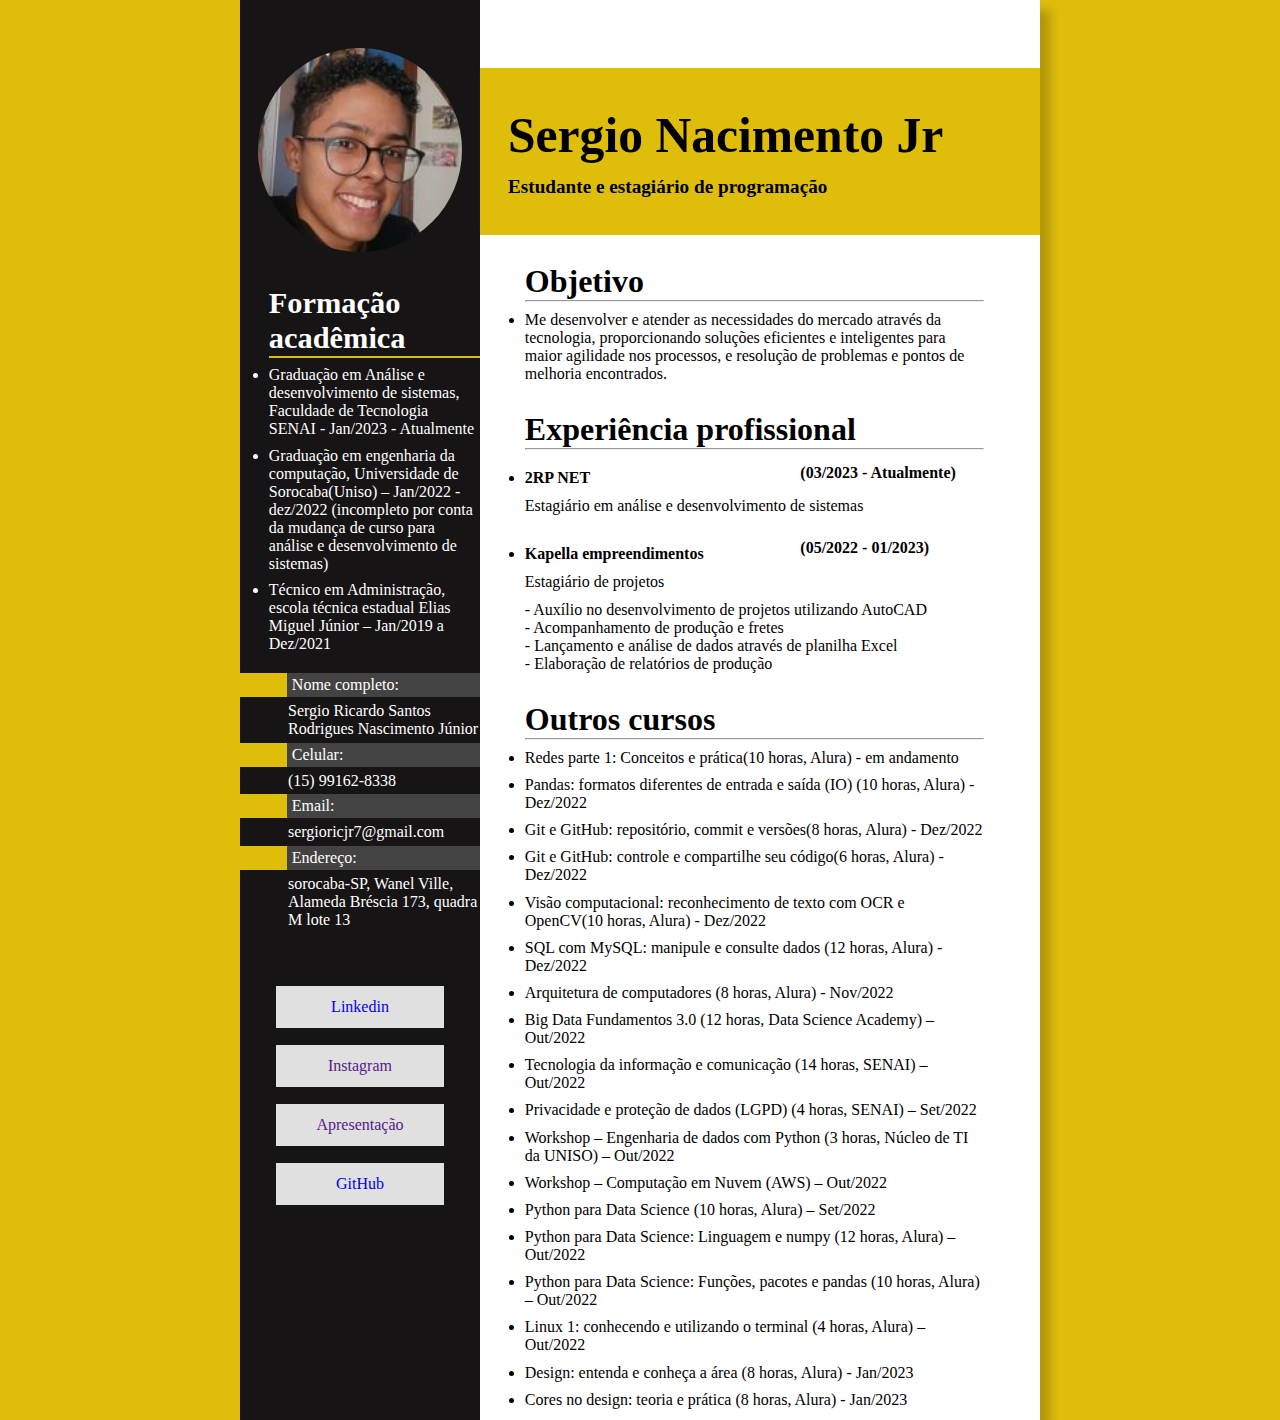
<file: index.html>
<!DOCTYPE html>
<html lang="pt-br">
<head>
    <meta charset="UTF-8">
    <meta http-equiv="X-UA-Compatible" content="IE=edge">
    <meta name="viewport" content="width=device-width, initial-scale=1.0">
    <link rel="stylesheet" href="src/style.css">
    <title>Curriculo</title>
    <style>
        @import url('https://fonts.googleapis.com/css2?family=Abril+Fatface&display=swap');
    </style>
</head>
<body>
    <div class="Curriculo">
        <div class="aba-esquerda">
            <div class="cont-imagem">
                <img src="src/images/306073807_757551122004083_6707765545466175689_n.jpg" alt="">
            </div>
            <div class="formacao-academica">
                <h1>Formação acadêmica</h1>
                <hr class="hhh">
                <ul class="lista-formacao">
                    <li>Graduação em Análise e desenvolvimento de sistemas, Faculdade de Tecnologia SENAI - Jan/2023 - Atualmente</li>
                    <li>Graduação em engenharia da computação, Universidade de Sorocaba(Uniso) – Jan/2022 - dez/2022 (incompleto por conta da mudança de curso para análise e desenvolvimento de sistemas)</li>
                    <li>Técnico em Administração, escola técnica estadual Elias Miguel Júnior – Jan/2019 a Dez/2021</li>
                </ul>  
            </div>
            <div class="informacoes-adicionais">
                <div class="info-titulo">
                    <div class="espaco-vazio"></div>
                    <div class="info-titulo-interno">Nome completo:</div>
                </div>
                <div class="info-conteudo">
                    Sergio Ricardo Santos Rodrigues Nascimento Júnior
                </div>
                <div class="info-titulo">
                    <div class="espaco-vazio"></div>
                    <div class="info-titulo-interno">Celular:</div>
                </div>
                <div class="info-conteudo">
                    (15) 99162-8338
                </div>
                <div class="info-titulo">
                    <div class="espaco-vazio"></div>
                    <div class="info-titulo-interno">Email:</div>
                </div>
                <div class="info-conteudo">
                    sergioricjr7@gmail.com
                </div>
                <div class="info-titulo">
                    <div class="espaco-vazio"></div>
                    <div class="info-titulo-interno">Endereço:</div>
                </div>
                <div class="info-conteudo">
                    sorocaba-SP, Wanel Ville, Alameda Bréscia 173, quadra M lote 13
                </div>
            </div>
            <div class="links">
                <a href="https://www.linkedin.com/in/sergio-nascimento-260918223/">Linkedin</a>
                <a href="">Instagram</a>
                <a href="">Apresentação</a>
                <a href="https://github.com/SergioRicJr">GitHub</a>
            </div>  
        </div>
        <div class="aba-direita">
            <div class="cabecalho">  
                <div class="espaco-cabecalho"></div>
                <div class="nome">
                    <h1>Sergio Nacimento Jr</h1>
                    <h4>Estudante e estagiário de programação</h4>
                </div>
            </div>  
            <div class="info-curriculo">
                <h1 class="titulo">Objetivo</h1>
                <hr>
                <ul id="texto">
                    <li>
                        Me desenvolver e atender as necessidades do mercado através da tecnologia, proporcionando soluções eficientes e inteligentes para maior agilidade nos processos, e resolução de problemas e pontos de melhoria encontrados.
                    </li>
                </ul>
            </div>
            <div class="info-curriculo">    
                <h1 class="titulo">Experiência profissional</h1>
                <hr>
                <div class="empresa-data">
                    <ul>
                        <li><b>2RP NET</b></li>
                    </ul>
                    <p><b>(03/2023 - Atualmente)</b></p>
                </div>
                <p class="cargo" id="texto">Estagiário em análise e desenvolvimento de sistemas</p>
                <div class="empresa-data">
                    <ul>
                        <li class="Kapella"><b>Kapella empreendimentos</b></li>
                    </ul>
                    <p><b>(05/2022 - 01/2023)</b></p>
                </div>
                <p class="cargo" id="texto">Estagiário de projetos</p>
                <div class="lista-atividades" id="texto">
                    <p>- Auxílio no desenvolvimento de projetos utilizando        
                        AutoCAD</p>
                    <p>- Acompanhamento de produção e fretes</p>
                    <p>- Lançamento e análise de dados através de planilha Excel</p>
                    <p>- Elaboração de relatórios de produção</p>
                </div>
            </div> 
            <div class="info-curriculo">
                <h1 class="titulo" id="texto">Outros cursos</h1>
                <hr>
                <ul id="texto">
                    <li>Redes parte 1: Conceitos e prática(10 horas, Alura) - em andamento</li>
                    <li>Pandas: formatos diferentes de entrada e saída (IO) (10 horas, Alura) - Dez/2022</li>
                    <li>Git e GitHub: repositório, commit e versões(8 horas, Alura) - Dez/2022</li>
                    <li>Git e GitHub: controle e compartilhe seu código(6 horas, Alura) - Dez/2022</li>
                    <li>Visão computacional: reconhecimento de texto com OCR e OpenCV(10 horas, Alura) - Dez/2022</li>
                    <li>SQL com MySQL: manipule e consulte dados (12 horas, Alura) - Dez/2022</li>
                    <li>Arquitetura de computadores (8 horas, Alura) - Nov/2022</li>
                    <li>Big Data Fundamentos 3.0 (12 horas, Data Science Academy) – Out/2022</li>
                    <li>Tecnologia da informação e comunicação (14 horas, SENAI) – Out/2022</li>
                    <li>Privacidade e proteção de dados (LGPD) (4 horas, SENAI) – Set/2022</li>
                    <li>Workshop – Engenharia de dados com Python (3 horas, Núcleo de TI da UNISO) – Out/2022</li>
                    <li>Workshop – Computação em Nuvem (AWS) – Out/2022</li>
                    <li>Python para Data Science (10 horas, Alura) – Set/2022</li>
                    <li>Python para Data Science: Linguagem e numpy (12 horas, Alura) – Out/2022</li>
                    <li>Python para Data Science: Funções, pacotes e pandas (10 horas, Alura) – Out/2022</li>
                    <li>Linux 1: conhecendo e utilizando o terminal (4 horas, Alura) – Out/2022</li>
                    <li>Design: entenda e conheça a área (8 horas, Alura) - Jan/2023</li>
                    <li>Cores no design: teoria e prática (8 horas, Alura) - Jan/2023</li>
                </ul>   
            </div>
            <div class="espaco"></div>
        </div>
    </div>
</body>
</html>
</file>
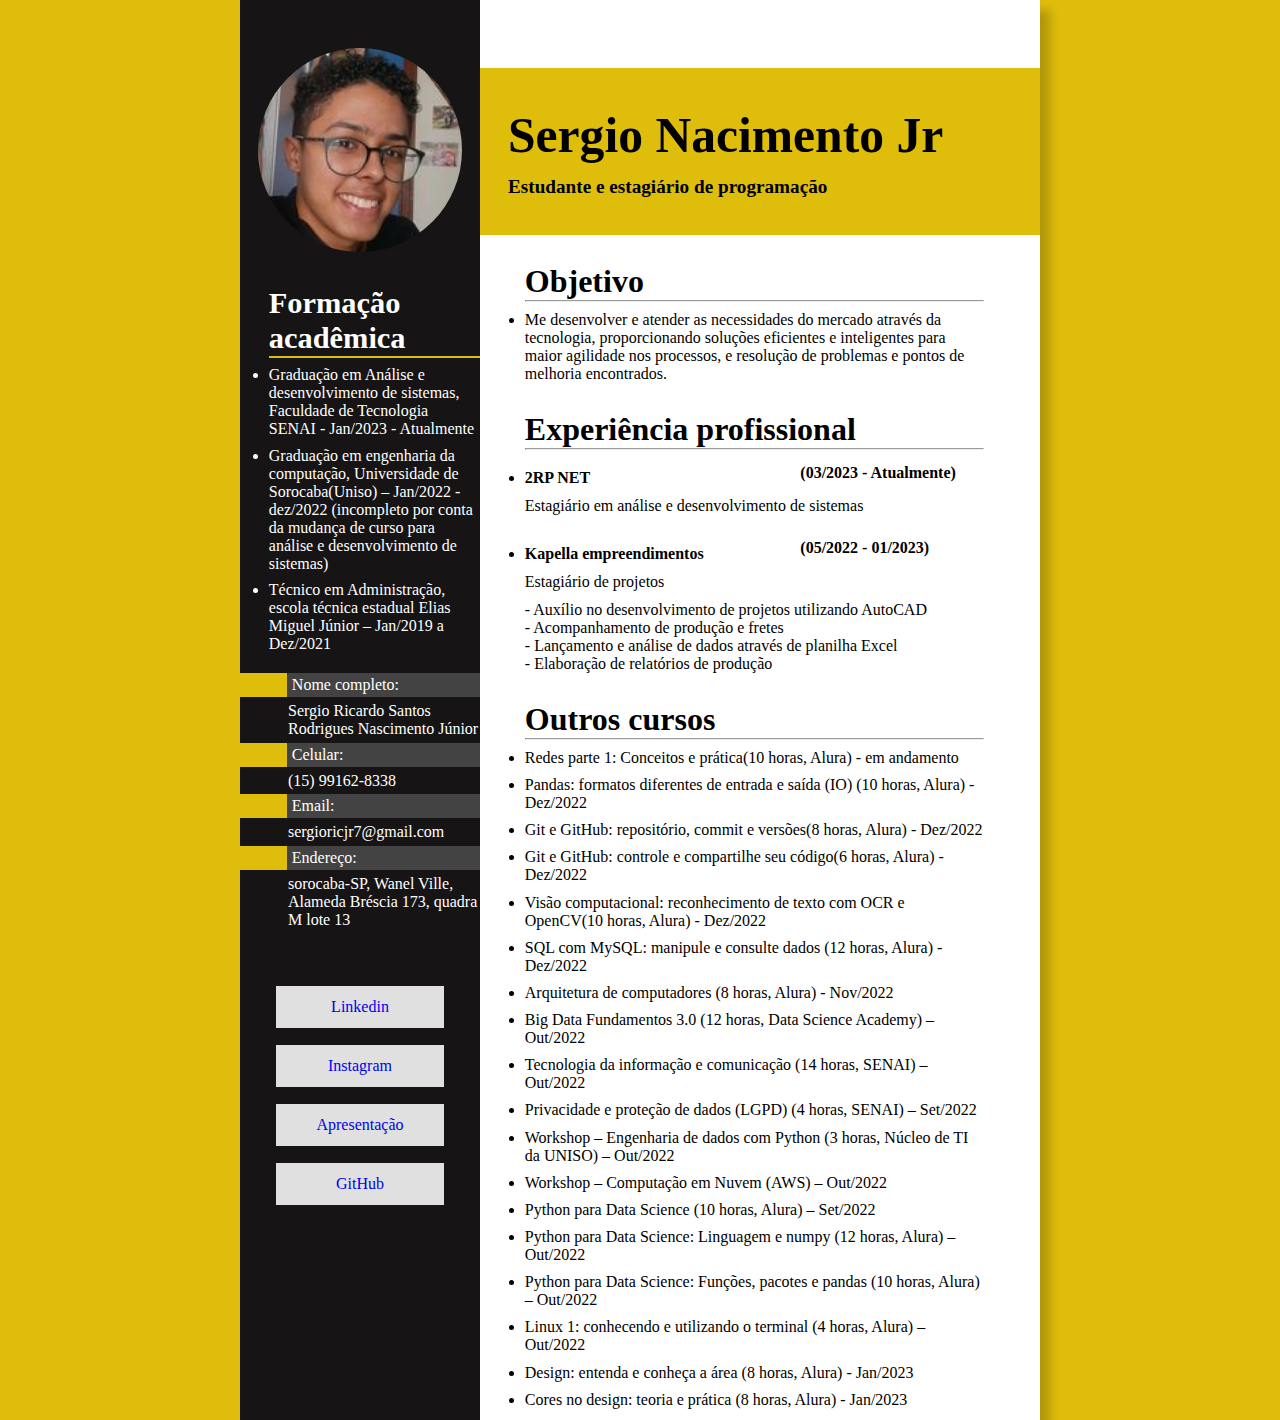
<file: src/index.html>
<!DOCTYPE html>
<html lang="pt-br">
<head>
    <meta charset="UTF-8">
    <meta http-equiv="X-UA-Compatible" content="IE=edge">
    <meta name="viewport" content="width=device-width, initial-scale=1.0">
    <link rel="stylesheet" href="style.css">
    <title>Curriculo</title>
    <style>
        @import url('https://fonts.googleapis.com/css2?family=Abril+Fatface&display=swap');
    </style>
</head>
<body>
    <div class="Curriculo">
        <div class="aba-esquerda">
            <div class="cont-imagem">
                <img src="images/306073807_757551122004083_6707765545466175689_n.jpg" alt="">
            </div>
            <div class="formacao-academica">
                <h1>Formação acadêmica</h1>
                <hr class="hhh">
                <ul class="lista-formacao">
                    <li>Graduação em Análise e desenvolvimento de sistemas, Faculdade de Tecnologia SENAI - Jan/2023 - Atualmente</li>
                    <li>Graduação em engenharia da computação, Universidade de Sorocaba(Uniso) – Jan/2022 - dez/2022 (incompleto por conta da mudança de curso para análise e desenvolvimento de sistemas)</li>
                    <li>Técnico em Administração, escola técnica estadual Elias Miguel Júnior – Jan/2019 a Dez/2021</li>
                </ul>  
            </div>
            <div class="informacoes-adicionais">
                <div class="info-titulo">
                    <div class="espaco-vazio"></div>
                    <div class="info-titulo-interno">Nome completo:</div>
                </div>
                <div class="info-conteudo">
                    Sergio Ricardo Santos Rodrigues Nascimento Júnior
                </div>
                <div class="info-titulo">
                    <div class="espaco-vazio"></div>
                    <div class="info-titulo-interno">Celular:</div>
                </div>
                <div class="info-conteudo">
                    (15) 99162-8338
                </div>
                <div class="info-titulo">
                    <div class="espaco-vazio"></div>
                    <div class="info-titulo-interno">Email:</div>
                </div>
                <div class="info-conteudo">
                    sergioricjr7@gmail.com
                </div>
                <div class="info-titulo">
                    <div class="espaco-vazio"></div>
                    <div class="info-titulo-interno">Endereço:</div>
                </div>
                <div class="info-conteudo">
                    sorocaba-SP, Wanel Ville, Alameda Bréscia 173, quadra M lote 13
                </div>
            </div>
            <div class="links">
                <a href="https://www.linkedin.com/in/sergio-nascimento-260918223/" target="_blank">Linkedin</a>
                <a href="https://www.instagram.com/sergioricardo9329/?next=%2F" target="_blank">Instagram</a>
                <a href="../carta-apresentacao/carta.html">Apresentação</a>
                <a href="https://github.com/SergioRicJr" target="_blank">GitHub</a>
            </div>  
        </div>
        <div class="aba-direita">
            <div class="cabecalho">  
                <div class="espaco-cabecalho"></div>
                <div class="nome">
                    <h1>Sergio Nacimento Jr</h1>
                    <h4>Estudante e estagiário de programação</h4>
                </div>
            </div>  
            <div class="info-curriculo">
                <h1 class="titulo">Objetivo</h1>
                <hr>
                <ul id="texto">
                    <li>
                        Me desenvolver e atender as necessidades do mercado através da tecnologia, proporcionando soluções eficientes e inteligentes para maior agilidade nos processos, e resolução de problemas e pontos de melhoria encontrados.
                    </li>
                </ul>
            </div>
            <div class="info-curriculo">    
                <h1 class="titulo">Experiência profissional</h1>
                <hr>
                <div class="empresa-data">
                    <ul>
                        <li><b>2RP NET</b></li>
                    </ul>
                    <p><b>(03/2023 - Atualmente)</b></p>
                </div>
                <p class="cargo" id="texto">Estagiário em análise e desenvolvimento de sistemas</p>
                <div class="empresa-data">
                    <ul>
                        <li class="Kapella"><b>Kapella empreendimentos</b></li>
                    </ul>
                    <p><b>(05/2022 - 01/2023)</b></p>
                </div>
                <p class="cargo" id="texto">Estagiário de projetos</p>
                <div class="lista-atividades" id="texto">
                    <p>- Auxílio no desenvolvimento de projetos utilizando        
                        AutoCAD</p>
                    <p>- Acompanhamento de produção e fretes</p>
                    <p>- Lançamento e análise de dados através de planilha Excel</p>
                    <p>- Elaboração de relatórios de produção</p>
                </div>
            </div> 
            <div class="info-curriculo">
                <h1 class="titulo" id="texto">Outros cursos</h1>
                <hr>
                <ul id="texto">
                    <li>Redes parte 1: Conceitos e prática(10 horas, Alura) - em andamento</li>
                    <li>Pandas: formatos diferentes de entrada e saída (IO) (10 horas, Alura) - Dez/2022</li>
                    <li>Git e GitHub: repositório, commit e versões(8 horas, Alura) - Dez/2022</li>
                    <li>Git e GitHub: controle e compartilhe seu código(6 horas, Alura) - Dez/2022</li>
                    <li>Visão computacional: reconhecimento de texto com OCR e OpenCV(10 horas, Alura) - Dez/2022</li>
                    <li>SQL com MySQL: manipule e consulte dados (12 horas, Alura) - Dez/2022</li>
                    <li>Arquitetura de computadores (8 horas, Alura) - Nov/2022</li>
                    <li>Big Data Fundamentos 3.0 (12 horas, Data Science Academy) – Out/2022</li>
                    <li>Tecnologia da informação e comunicação (14 horas, SENAI) – Out/2022</li>
                    <li>Privacidade e proteção de dados (LGPD) (4 horas, SENAI) – Set/2022</li>
                    <li>Workshop – Engenharia de dados com Python (3 horas, Núcleo de TI da UNISO) – Out/2022</li>
                    <li>Workshop – Computação em Nuvem (AWS) – Out/2022</li>
                    <li>Python para Data Science (10 horas, Alura) – Set/2022</li>
                    <li>Python para Data Science: Linguagem e numpy (12 horas, Alura) – Out/2022</li>
                    <li>Python para Data Science: Funções, pacotes e pandas (10 horas, Alura) – Out/2022</li>
                    <li>Linux 1: conhecendo e utilizando o terminal (4 horas, Alura) – Out/2022</li>
                    <li>Design: entenda e conheça a área (8 horas, Alura) - Jan/2023</li>
                    <li>Cores no design: teoria e prática (8 horas, Alura) - Jan/2023</li>
                </ul>   
            </div>
            <div class="espaco"></div>
        </div>
    </div>
</body>
</html>
</file>
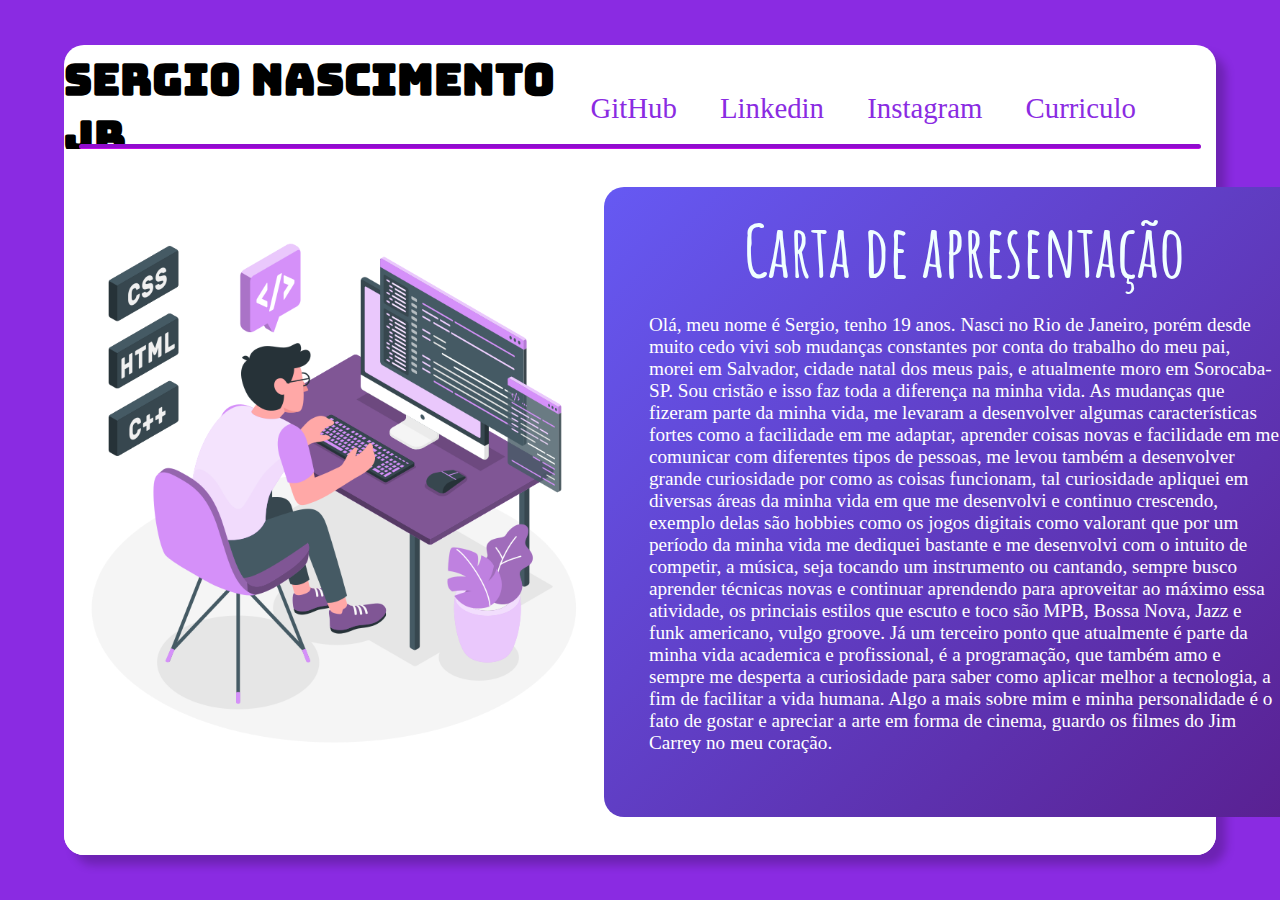
<file: carta-apresentacao/carta.html>
<!DOCTYPE html>
<html lang="pt-br">
<head>
    <meta charset="UTF-8">
    <meta http-equiv="X-UA-Compatible" content="IE=edge">
    <meta name="viewport" content="width=device-width, initial-scale=1.0">
    <link rel="stylesheet" href="style-carta.css">
    <title>Carta de apresentação</title>
</head>
<body>
    <div class="corpo-site">
        <div class="cabecalho">
            <div class="div-nome">    
                <h1 class="nome">Sergio Nascimento jr</h1>
            </div>
            <nav class="redes-sociais">
                <a href="https://github.com/SergioRicJr" target="_blank">GitHub</a>  
                <a href="https://www.linkedin.com/in/sergio-nascimento-260918223/" target="_blank">Linkedin</a>
                <a href="https://www.instagram.com/sergioricardo9329/?next=%2F" target="_blank">Instagram</a>
                <a href="../src/index.html">Curriculo</a>
            </nav>
        </div>
        <hr class="linha">
        <div class="conteudo">
            <div class="container-img">
                <img src="images-carta\Programming Customizable Isometric Illustrations _ Amico Style.png" alt="" class="img">
            </div>
            <div class="area-da-carta">
                <div class="carta">
                    <h1 class="titulo">Carta de apresentação</h1>
                    <div class="texto">
                        Olá, meu nome é Sergio, tenho 19 anos. Nasci no Rio de Janeiro, porém desde muito cedo vivi sob mudanças constantes por conta do trabalho do meu pai, morei em Salvador, cidade natal dos meus pais, e atualmente moro em Sorocaba-SP. Sou cristão e isso faz toda a diferença na minha vida. As mudanças que fizeram parte da minha vida, me levaram a desenvolver algumas características fortes como a facilidade em me adaptar, aprender coisas novas e facilidade em me comunicar com diferentes tipos de pessoas, me levou também a desenvolver grande curiosidade por como as coisas funcionam, tal curiosidade apliquei em diversas áreas da minha vida em que me desenvolvi e continuo crescendo, exemplo delas são hobbies como os jogos digitais como valorant que por um período da minha vida me dediquei bastante e me desenvolvi com o intuito de competir, a música, seja tocando um instrumento ou cantando, sempre busco aprender técnicas novas e continuar aprendendo para aproveitar ao máximo essa atividade, os princiais estilos que escuto e toco são MPB, Bossa Nova, Jazz e funk americano, vulgo groove. Já um terceiro ponto que atualmente é parte da minha vida academica e profissional, é a programação, que também amo e sempre me desperta a curiosidade para saber como aplicar melhor a tecnologia, a fim de facilitar a vida humana. Algo a mais sobre mim e minha personalidade é o fato de gostar e apreciar a arte em forma de cinema, guardo os filmes do Jim Carrey no meu coração.
                    </div>
                </div>
            </div>
        </div>
    </div>
</body>
</html>
</file>
<file: src/style.css>
/* da pra usar display inline para fazer um do lado do outro*/
/* gap separa elementos dentro da div*/  
/*box sizing: border box define que o tamanho definido sera aquele ja somado com padding e margin*/

*{
    margin: 0;
    padding:  0;
}

body, html{
    background-color: #DFBD0B;
    display: flex;
    justify-content: center;
}

.Curriculo{
    width: 800px;
    min-height: 135vh;
    display: flex;
    box-shadow: 10px 10px 10px rgba(0, 0, 0, .212);
}

.aba-esquerda{
    background-color: #161414;
    width: 30%;
}

.aba-esquerda img{
    margin-top: 20%;
    width: 85%;
    border-radius: 50%;
}

.aba-direita{
    width: 70%;
    background-color: rgb(255, 255, 255);
}

.cabecalho{
    height: 235px;
}

.espaco-cabecalho{
    background-color: #ffffff;
    height: 29%;
}

.nome{
    height: 71%;
    background-color: #DFBD0B;
}


.nome h1{
    padding-left: 5%;
    padding-top: 7%;
    font-size: 3.1em;
}

.nome h4{
    padding-left: 5%;
    padding-top: 2%;
    font-size: 120%;
}

.cont-imagem{
    display: flex;
    justify-content: center;
}

.info-curriculo{
    padding-left: 8%;
    padding-top: 5%;
    padding-right: 10%;
}

.info-curriculo li{
    padding-top: 2%;
}

.empresa-data{
    display: flex;
    padding-top: 3%;
}

.empresa-data ul{
    width: 60%;
}

.cargo{
    margin: 10px;
    margin-left: 0%;
}

.formacao-academica{
    margin-top: 8%;
    margin-left: 12%;
    padding-right: 0%;
}

.lista-formacao{
    color: #ffffff;
}

.lista-formacao li{
    padding-top: 4%;
    padding-right: 2%;
}

.formacao-academica h1{
    padding-top: 7%;
    padding-right: 0;
    margin-right: 0;
    color: #ffffff;
    font-size: 190%;
}

.formacao-academica hr{
    border: 0 none #DFBD0B;
    border-bottom: 1px solid #DFBD0B;
    border-top: 1px solid #DFBD0B;
}

.espaco{
    padding: 1%;
}
/* display flex ja ajusta proporcao, n permite percentual*/
.links a{
    padding: 5%;
    background-color: #e1e0e0;
    margin-top: 7%;
    width: 60%;
    display: flex;
    height: 40%;
    justify-content: center;
    align-items: center;
    text-decoration: none;
}

.links a:hover{
    background-color: #a1a0a0;
}

.links{
    padding-top: 15%;
    display: flex;
    flex-direction: column;
    align-items: center;
}

.informacoes-adicionais{
    margin-top: 20px;
}

.espaco-vazio{
    width: 20%;
    height: 100%;
    background-color: #DFBD0B;
}

.info-titulo{
    height: 24px;
    display: flex;
    flex-direction: row;
}

.info-titulo-interno{
    color: #ffffff;
    width: 80%;
    height: 100%;
    padding-left: 2%;
    background-color: #444343;
    display: flex;
    align-items: center;
}

.info-conteudo{
    padding-left: 20%;
    padding-top: 2%;
    padding-bottom: 2%;
    color: #ffffff;
}

/*terminar compatibilizacao de versoes fulll hd e mobile*/
@media screen and (min-width: 1900px) {
    .Curriculo{
        width: 1100px;
    }
    .cabecalho{
        height: 320px;
    }
    .nome h1{
        font-size: 4.2em;
    }
    .nome h4{
        font-size: 1.6em;
    }
    #texto{
        font-size: 1.5em;
    }
}
</file>
<file: carta-apresentacao/style-carta.css>
@import url('https://fonts.googleapis.com/css2?family=Josefin+Sans:ital,wght@1,700&display=swap');
@import url('https://fonts.googleapis.com/css2?family=Bungee+Spice&display=swap');
@import url('https://fonts.googleapis.com/css2?family=Kanit:wght@900&display=swap');
@import url('https://fonts.googleapis.com/css2?family=Bungee&display=swap');
@import url('https://fonts.googleapis.com/css2?family=Amatic+SC:wght@700&display=swap');

*{
    padding: 0;
    margin: 0;
    box-sizing: border-box;
}

body{
    height: 100vh;
    width: 100%;
    display: flex;
    justify-content: center;
    align-items: center;
    background-color: blueviolet;
}

.corpo-site{
    width: 90%;
    height: 90vh;
    background-color: white;
    border-radius: 20px 20px 20px 20px;
    box-shadow: 10px 10px 10px rgba(0, 0, 0, 0.212);
    display: flex;
    flex-direction: column;
}

.cabecalho{
    height: 11vh;
    width: 100%;
    display: flex;
    align-items: center;
    /* border-bottom: 2px solid rgb(0, 0, 0); */
}

.div-nome{
    width: 65%;
    display: flex;
    justify-content: center;
}

.nome{
    margin-top: 3vh;
    font-family: 'Bungee', cursive;
    font-size: 4.8vh;
    color: rgb(0, 0, 0);
}

.redes-sociais{
    padding-right: 6.5vh;
    width: 75%;
    margin-top: 3vh;
    display: flex;
    justify-content: center;
}

.redes-sociais a{
    font-size: 3.2vh;
    padding-left: 2.4vh;
    padding-right: 2.4vh;
    color: blueviolet;
    text-decoration: none;
}

.redes-sociais a:hover{
    animation: gradient 10s ease infinite;
    background: linear-gradient(-45deg, #ede5eb, #e73c7e, rgb(89, 31, 143), #6659f3) no-repeat;
    background-size: 300% 100%;
    transition: 0.5s;
    border-radius: 30px;
    color: #fff;
    transform: scale(1.2);
    top:-4px;
    text-shadow:0 4px 3px #999
}

.redes-sociais div{
    height: 3.5vh;
    border-right: 2px solid black;
    margin-top: 0.2vh;
}

.linha{
    margin-left: 15px;
    margin-right: 15px;
    border: 0 none #be14cd;
    border-bottom: 1px solid #c40be9;
    border-top: 4px solid #910cce;
    border-radius: 3px;
} 

.conteudo{
    width: 100%;
    height: 80vh;
    background-color: rgb(255, 255, 255);
    display: flex;
    border-radius: 0% 0% 20px 20px;
}

.container-img{
    height: 75vh;
    width: 55%;
    display: flex;
    align-items: center;
    justify-content: center;
}

.img{
    height: 60vh;
}


.area-da-carta{
    width: 70%;
    height: 100%;
    display: flex;
    align-items: center;
    justify-content: center;
}  

.carta{
    display: flex;
    flex-direction: column;
    align-items: center;
    animation: gradient 10s ease infinite;
    background: linear-gradient(-45deg, #ede5eb, #e73c7e, rgb(89, 31, 143), #6659f3) no-repeat;
    background-size: 300% 300%;
    min-width: 80vh;
    max-width: 80vh;
    height: 70vh;
    border-radius: 20px;
}


@keyframes gradient {
0%{
    background-position: 0 50%;
}

50%{
    background-position: 100% 50%;
}

100% {
    background-position: 0 50%;
}
    
} 

.titulo{
    margin-top: 2vh;
    margin-bottom: 2vh;
    font-family: 'Amatic SC', cursive;
    font-size: 8vh;
    color: azure;
}

.texto{
    padding-left: 5vh;
    padding-right: 5vh;
    margin-bottom: 5vh;
    word-break: break-word;
    color: #fff;
    overflow-y: auto;
    font-size: 1.2em;
}

::-webkit-scrollbar{
    width: 2vh;
    opacity: 80%;
}

::-webkit-scrollbar-thumb{
    width: 2px;
    background-color: rgba(255, 255, 255, 0.224);
    border-radius: 15px;
}
</file>
